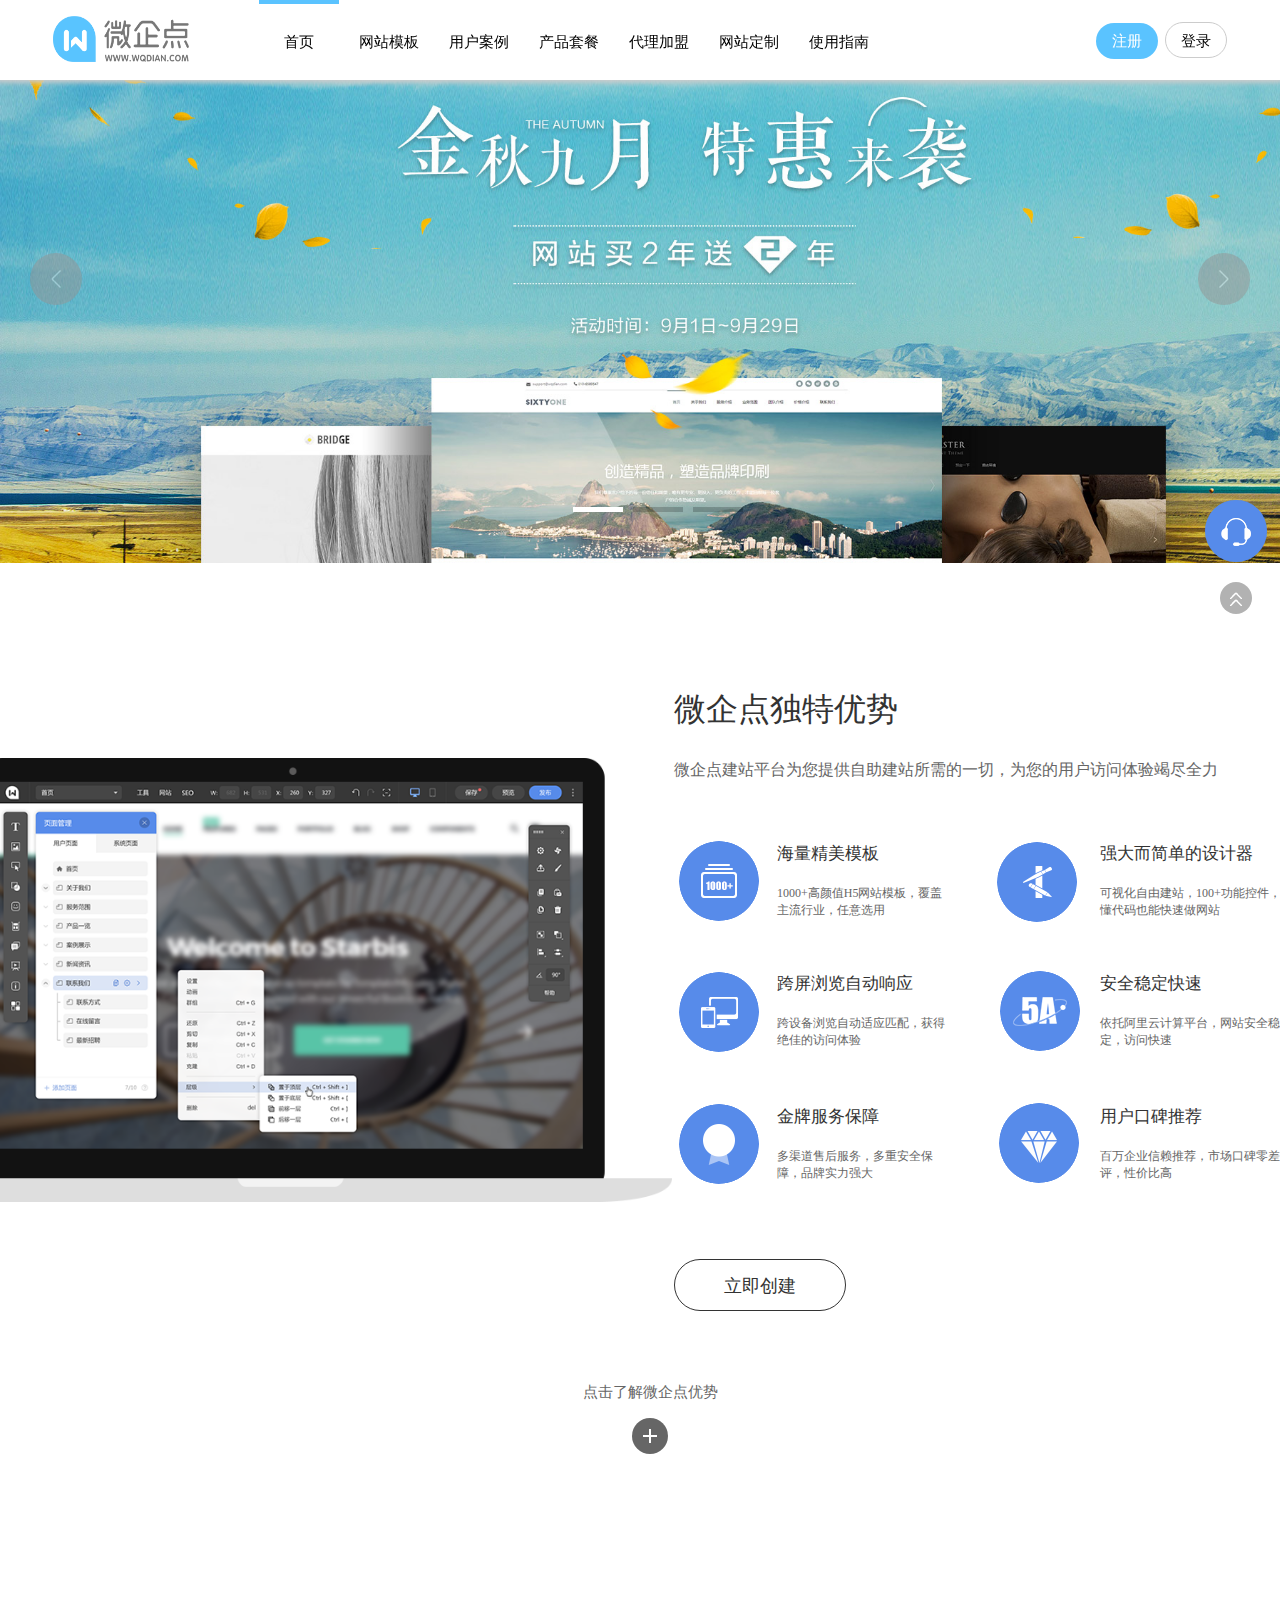
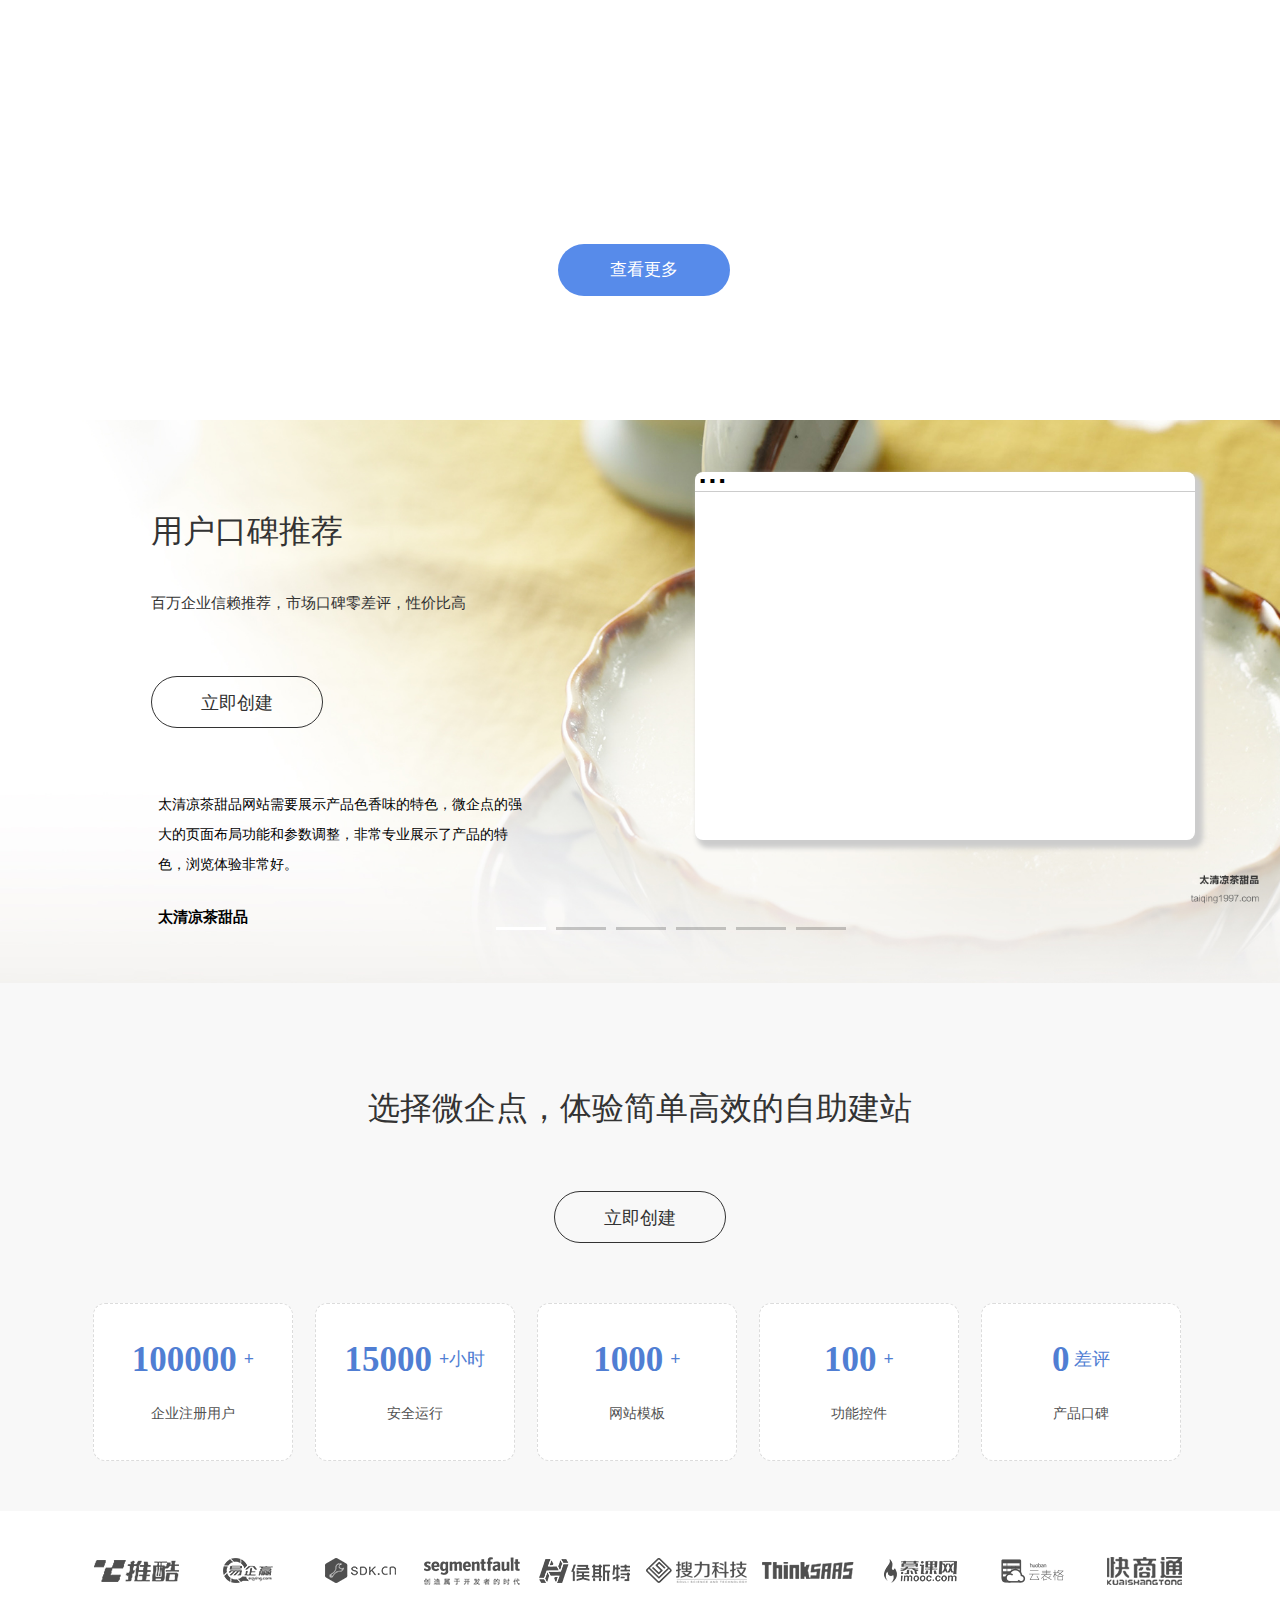
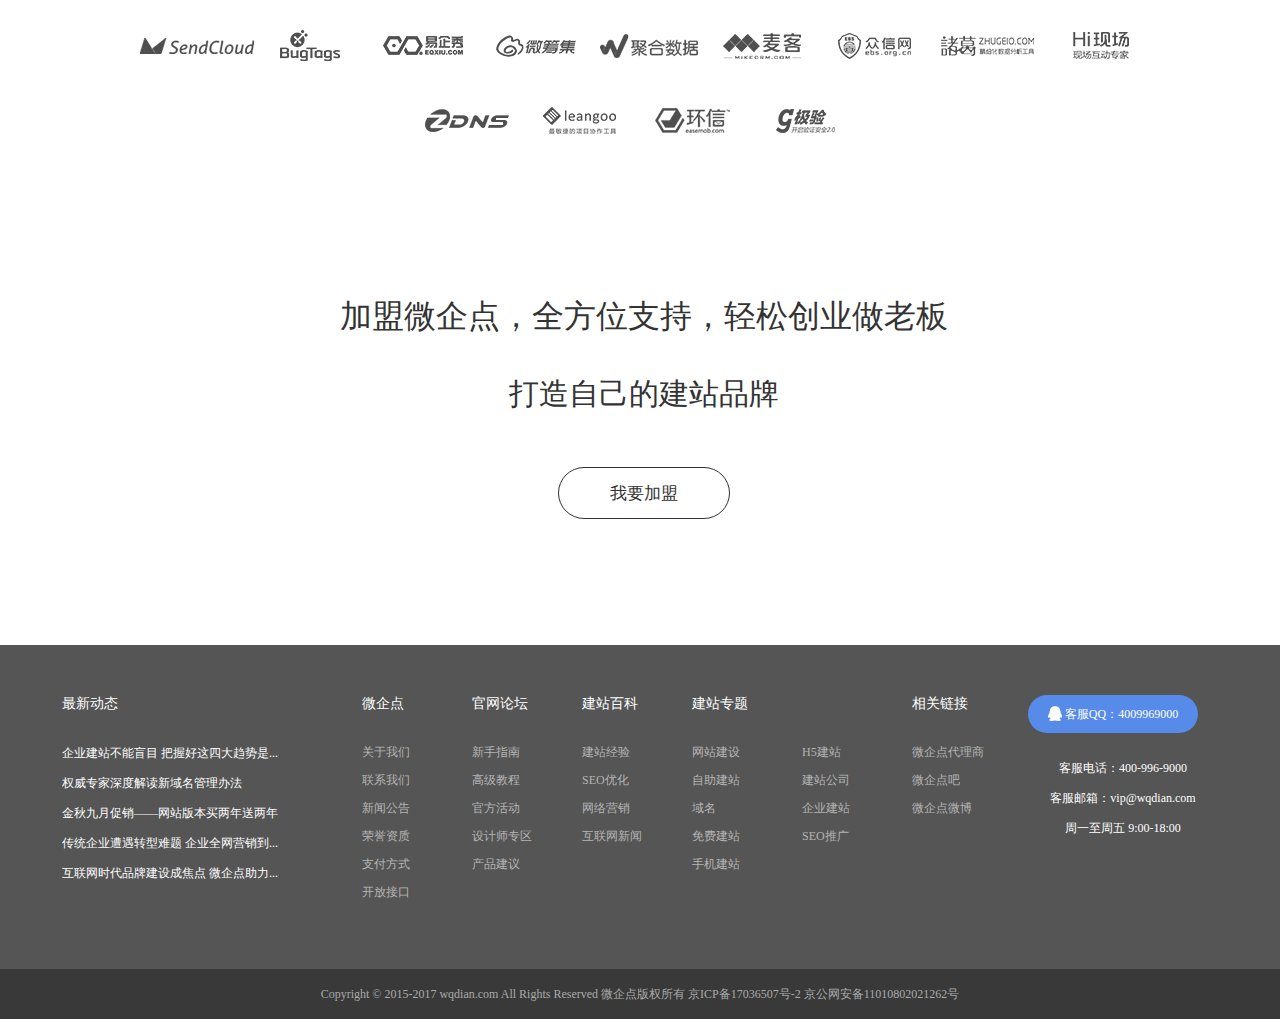
<file: 微企点项目/index.html>
<!DOCTYPE html>
<html lang="en">
<head>
	<meta charset="UTF-8">
	<title>项目</title>
	<link rel="stylesheet" href="css/index.css">
	<script src="js/jquery-1.9.0.min.js" ></script>
	<script src="js/jquery-3.2.1.min.js" ></script>
</head>
<body>
   <!-- top开始 -->
	<div class="top" id="top-1">
	  <div class="content">
	  	<img src="img/wqd-logo.png" alt="" id="img-1">
	  	<ul>
	  		<li class="li-1"><a href="index.html">首页</a></li>
	  		<li><a href="liebiao.html">网站模板</a></li>
	  		<li><a href="#">用户案例</a></li>
	  		<li><a href="taocan.html">产品套餐</a></li>
	  		<li><a href="#">代理加盟</a></li>
	  		<li><a href="#">网站定制</a></li>
	  		<li><a href="#">使用指南</a></li>
	  	</ul>
	  	<div class="denglu">
	  	<a href="zhuce.html" id="a1">注册</a>
	  	<a href="denglu.html" id="a2">登录</a>
	  	</div>
	  </div>
	</div>
	<!-- top结束 -->
	<!-- top1开始 -->
	<div class="top1" id="top-2">
	  <div class="content">
	  	<img src="img/wqd-logo-blue.png" alt="" >
	  	<ul>
	  		<li class="li-2"><a href="#">首页</a></li>
	  		<li><a href="#">网站模板</a></li>
	  		<li><a href="liebiao">用户案例</a></li>
	  		<li><a href="taocan">产品套餐</a></li>
	  		<li><a href="#">代理加盟</a></li>
	  		<li><a href="#">网站定制</a></li>
	  		<li><a href="#">使用指南</a></li>
	  	</ul>
	  	<div class="denglu-1">
	  	<a href="#" id="a3">注册</a>
	  	<a href="#" id="a4">登录</a>
	  	</div>
	  </div>
	</div>
	<!-- top1结束 -->
	<div class="banner1">
			<div class="wrap1">
				<div class="slider1 "><a href="#"><img src="img/banner1.jpg" alt=""  /></a></div>
				<div class="slider1"><a href="#"><img src="img/banner2.png" alt="" /></a></div>
				<div class="slider1"><a href="#"><img src="img/banner3.jpg" alt="" /></a></div>
			</div>	
			<div class="btnL"></div>
			<div class="btnR"></div>	
	</div>
	<div class="special">
		<div class="con">
			<img src="img/advantage1.png" alt="" class="img-1">
			<table border=0>
				<tr>
					<td colspan="4"><p class="h-1">微企点独特优势</p></td>
					
				</tr>
				<tr>
					<td colspan="4"><p class="h-2">微企点建站平台为您提供自助建站所需的一切，为您的用户访问体验竭尽全力</p></td>
					
				</tr>
				<tr>
					<td><img src="img/Xshot-0207-1.png" alt="" class="img-2"></td>
					<td width=169>
					<p class="p1">海量精美模板</p>
					<p class="p2">1000+高颜值H5网站模板，覆盖主流行业，任意选用</p>
					</td>
					<td><img src="img/Xshot-0208-1.png" alt="" class="img-2 img-3"></td>
					<td>
						<p class="p1">强大而简单的设计器</p>
					<p class="p2">可视化自由建站，100+功能控件，不懂代码也能快速做网站</p>
					</td>
				</tr>
				<tr>
					<td><img src="img/Xshot-0209-1.png" alt="" class="img-2"></td>
					<td>
						<p class="p1">跨屏浏览自动响应</p>

                         <p class="p2">跨设备浏览自动适应匹配，获得绝佳的访问体验</p>
					</td>
					<td><img src="img/Xshot-0210-1.png" alt="" class="img-2 img-3"></td>
					<td>
						<p class="p1">安全稳定快速</p>

						<p class="p2">依托阿里云计算平台，网站安全稳定，访问快速</p>
					</td>
				</tr>
				<tr>
					<td><img src="img/Xshot-0211-1.png" alt="" class="img-2"></td>
					<td>
						<p class="p1">金牌服务保障</p>

						<p class="p2">多渠道售后服务，多重安全保障，品牌实力强大</p>
					</td>
					<td><img src="img/Xshot-0215.png" alt="" class="img-2 img-3"></td>
					<td>
						<p class="p1">用户口碑推荐</p>

    					<p class="p2">百万企业信赖推荐，市场口碑零差评，性价比高</p>
					</td>
				</tr>
			</table>
			<div class="btn">立即创建</div>
			<div class="add1"><p>点击了解微企点优势</p><span><img src="img/close-icon.png" alt=""></span></div>
		</div>
	</div>
	<div class="hide">
		<div class="adv1">
		   <div class="con">
		    <div class="h-1">强大而简单设计器</div>
		    <p>零代码，可视化操作，所建即所得，直观的鼠标拖放模式和傻瓜化的图文编辑，操作简单。<br>
	        独创的网站组装模式，可自由添加单页和通栏，易用程度就像搭积木，维护省心省力。<br>
	         建站快，一键上线100+功能控件，强大功能，满足网站营销所需，网站建设如虎添翼。</p>
		    <div class="btn">立即创建</div>
		    <div class="img-1">
		    <img src="img/section-one.png" alt="">
		    </div>
		    </div>
		</div>	
		<div class="adv2">
			<div class="con">
				<p class="h-1">跨屏浏览自动响应</p>
				<p class="p-1">网页自动响应，跨屏适配电脑、平板、智能手机
				<br>跨屏设计带来超赞的浏览体验，捕捉全网流量商机<br>后台数据在跨屏页面共享使用，易于维护，节省开发成本<br>便于移动网络营销推广，网页可轻松分享至各大移动社交推广平台</p>
				<div class="btn">立即创建</div>
			</div>
		</div>
		<div class="adv3">
			<div class="con">
			 <div class="h-1">金牌设计服务</div>
		    <p class="p-1">多渠道终身售后服务，全天候技术安全运维；图文视频自助建站教程，<br>
	        速；定制服务不满意全额退款<br>
	         资深设计师一对一服务；建站定制服务全程监管，网站备案服务透明快</p>
		    <div class="btn">定制服务</div>
		    <img src="img/section-three.png" alt="" class="img-1">
		    <img src="img/section3.png" alt="" class="img-2">	
		   </div>
        </div>
        <div class="adv4">
     		<div class="left">
     			<div class="h-1">安全稳定快速</div>
     			<table  cellspacing="0">
     				<tr>
     					<td><b class="b-1"></b></td>
     					<td width=224><b class="b-2"></b></td>
     					<td  width=224><b class="b-3"></b></td>
     				</tr>
     				<tr>
     					<td><p>全面应用阿里云计算平台<br>
                         5A级高性能机房<br>
                        多重安全保障备份，网络数据万<br>无一失</p></td>
     					<td><p class="p-1">安全运行15000+ 小时<br>
                            7*24小时技术运维<br>
                             网站访问稳如泰山<br></p></td>
     					<td>
     						<p class="p-2">CDN加速<br>
                        网页打开速度快人一步</p><br>
     					</td>
     				</tr>
     			</table>
     		</div>
     		<div class="right">
     			<div class="h-1">大品牌 实力派</div>
     			<table  cellspacing="0" class="table-1">
     				<tr>
     					<td class="td-1"><b class="b1"></b><br>中国互联网协会<br>
                         副理事长单位</td>
     					<td class="td-1"><b class="b2"></b><br>
     					中小企业服务工作委员会<br>
                        推荐产品
     					</td>
     					<td class="td-1"><b class="b3"></b><br>百万企业信赖之选
     					</td>
     					<td class="td-1"><b class="b4"></b><br>
     					市场口碑零差评</td>
     				</tr>
     			</table >
     			<table  cellspacing="0" class="table-2">
     				<tr>
     					<td class="td-2"><b class="b5"></b><br>H5建站市场领导者</td>
     					<td class="td-2"><b class="b6"></b><br>
     					10+年企业建站服务经验</td>
     					<td class="td-2"><b class="b7"></b><br>
     					产品功能持续更新</td>
     				</tr>
     			</table>
             <div class="btn">了解微企点资质</div>
     		</div>
        </div>
    </div>
    <!-- hide结束 -->
	<div class="bg1">
		<div class="con">
			<p class="p-1">海量精美模板</p>
			<p class="p-2">1000+高颜值H5网站模板，覆盖主流行业，任意选用</p>
			<div class="btn"><a href="liebiao.html">查看更多</a></div>
		</div>
	</div>
	<div class="banner2-1">
			<div class="wrap2-1">
				<div class="slider2-1 " id="slider2_1"><div class="con"><p>太清凉茶甜品网站需要展示产品色香味的特色，微企点的强<br>大的页面布局功能和参数调整，非常专业展示了产品的特<br>色，浏览体验非常好。<br><span>太清凉茶甜品</span></p></div>
				</div>
				<div class="slider2-1" id="slider2_2"><div class="con"><p>
					非鱼是一个壁画墙绘网站，需要炫酷展示产品。微企点的动<br>态交互设计非常好用，就算你完全不懂代码，那种漂亮的边<br>栏弹出、鼠标停留展示多层内容等动画特效，也可以轻松实<br>现。<br><span>非鱼墙绘</span>
				</p></div>
				</div>
				<div class="slider2-1" id="slider2_3"><div class="con"><p>
				画家张路华的个人网站，直接采用微企点预设的元素组件、<br>通栏、单页、模板，自由搭配，灵活替换，大大提高了建站<br>效率，展示专业炫酷。<br><span>张路华官网</span>	
				</p></div>
				</div>
				<div class="slider2-1 " id="slider2_4"><div class="con"><p>
					比较了不少建站工具，发现微企点是建站平台中操作便捷，<br>设计风格也是时下时尚的，非常符合领思官网的定位和审<br>美。<br><span>领思云CEO 郭雨剑</span>  
				</p></div>
				</div>
				<div class="slider2-1" id="slider2_5"><div class="con"><p>
					山里鲜是一个电商网站，对于网站功能的要求高。微企点内<br>外兼修，除了能实现炫酷展示，还有强大的网站功能，满足<br>营销推广所需。<br><span>山里鲜</span></p>

				</p></div>
				</div>
				<div class="slider2-1" id="slider2_6"><div class="con"><p>用微企点做了一套内画鼻烟壶网站，这是一个对设计师友好<br>的建站工具，让不懂代码的人也能做网站。功能简洁易懂，<br>小白大牛都适合。<br><span>鼻烟壶</span></p></div>
				</div>
			</div>	
			<div class="con2">
			 <div class="left">
				<p class="p-1">用户口碑推荐</p>
				<p class="p-2">百万企业信赖推荐，市场口碑零差评，性价比高</p>
                <div class="btn">立即创建</div>
			 </div>
			 <div class="right">
				<p class="p-1">▪ ▪ ▪</p>
				<div class="ban" id="ban-1">
					<img src="img/sectoin-im3.jpg" alt="" class="img-1">
					<img src="img/section-bg3-61.jpg" alt="">
					<img src="img/section-bg3-21.jpg" alt="">
					<img src="img/section-bg3-31.jpg" alt="">
					<img src="img/section-bg3-71.jpg" alt="">
					<img src="img/section-bg3-51.jpg" alt="">
				</div>
			 </div>
			</div>	
	</div>
     <!-- 自主建站开始 -->
     <div class="build">
     	 <div class="con">
     	    <p>选择微企点，体验简单高效的自助建站</p>
     	    <div class="btn">立即创建</div>
     		<ul>
     			<li><span class="s-1">100000</span>&nbsp;&nbsp;<span  class="s-2">+</span><br><span class="s-4">企业注册用户</span></li>
     			<li><span  class="s-1">15000</span>&nbsp;&nbsp;<span class="s-2">+</span><span class="s-3">小时</span><br><span class="s-4">安全运行</span></li>
     			<li><span  class="s-1">1000</span>&nbsp;&nbsp;<span class="s-2">+</span><br><span class="s-4">网站模板</span></li>
     			<li><span  class="s-1">100</span>&nbsp;&nbsp;<span class="s-2">+</span><br><span class="s-4">功能控件</span></li>
     			<li><span class="s-1">0</span><span class="s-3">&nbsp;差评</span><br><span class="s-4">产品口碑</span></li>
     		</ul>
     	 </div>
     </div>
      <!-- 自主建站结束-->
     <!-- pic开始 -->
    <div class="pic">	
		<div class="con">
			<ul class="ul-1">
				<li><img src="img/p-1 (1).png" alt=""></li>
				<li><img src="img/p-1 (2).png" alt=""></li>
				<li><img src="img/p-1 (3).png" alt=""></li>
				<li><img src="img/p-1 (4).png" alt=""></li>
				<li><img src="img/p-1 (5).png" alt=""></li>
				<li><img src="img/p-1 (6).png" alt=""></li>
				<li><img src="img/p-1 (7).png" alt=""></li>
				<li><img src="img/p-1 (8).png" alt=""></li>
				<li><img src="img/p-1 (9).png" alt=""></li>
				<li><img src="img/p-1 (10).png" alt=""></li>
			</ul>
			<ul class="ul-2">
				<li><img src="img/p-1 (11).png" alt=""></li>
				<li><img src="img/p-1 (12).png" alt=""></li>
				<li><img src="img/p-1 (13).png" alt=""></li>
				<li><img src="img/p-1 (14).png" alt=""></li>
				<li><img src="img/p-1 (15).png" alt=""></li>
				<li><img src="img/p-1 (16).png" alt=""></li>
				<li><img src="img/p-1 (17).png" alt=""></li>
				<li><img src="img/p-1 (18).png" alt=""></li>
				<li><img src="img/p-1 (19).png" alt=""></li>
			</ul>
			<ul class="ul-3">
				<li><img src="img/p-1 (20).png" alt=""></li>
				<li><img src="img/p-1 (21).png" alt=""></li>
				<li><img src="img/p-1 (22).png" alt=""></li>
				<li><img src="img/p-1 (23).png" alt=""></li>
			</ul>
		</div>
    </div>
     <!-- pic结束-->
     <!-- bg2开始 -->
    <div class="bg2">
		<div class="con">
			<p class="p-1">加盟微企点，全方位支持，轻松创业做老板</p>
			<p class="p-2">打造自己的建站品牌</p>
			<div class="btn">我要加盟</div>
		</div>
	</div>
     <!-- bg2结束 -->
     <!-- footer开始 -->
     <div class="footer">
     	<div class="con">
     		<ul class="ul-1">
     			<li>最新动态
     			<ul class="u-1">
     				<li>企业建站不能盲目 把握好这四大趋势是...</li>
     				<li>权威专家深度解读新域名管理办法</li>
     				<li>金秋九月促销——网站版本买两年送两年</li>
     				<li>传统企业遭遇转型难题 企业全网营销到...</li>
     				<li>互联网时代品牌建设成焦点 微企点助力...</li>
     			</ul>
     			</li>
     			<li>微企点
				<ul class="u-2">
     				<li>关于我们</li>
     				<li>联系我们</li>
     				<li>新闻公告</li>
     				<li>荣誉资质</li>
     				<li>支付方式</li>
     				<li>开放接口</li>
     			</ul>
     			</li>
     			<li>官网论坛
				<ul class="u-3">
     				<li>新手指南</li>
     				<li>高级教程</li>
     				<li>官方活动</li>
     				<li>设计师专区</li>
     				<li>产品建议</li>
     			</ul>
     			</li>
     			<li>建站百科
				<ul class="u-4">
     				<li>建站经验</li>
     				<li>SEO优化</li>
     				<li>网络营销</li>
     				<li>互联网新闻</li>
     			</ul>
     			</li>
     			<li>建站专题
				<ul class="u-5">
     				<li>网站建设</li>
     				<li>自助建站</li>
     				<li>域名</li>
     				<li>免费建站</li>
     				<li>手机建站</li>
     			</ul>
     			</li>
     			<li><span class="s-1">建站专题</span>	
     			<ul class="u-6">
     				<li>H5建站</li>
     				<li>建站公司</li>
     				<li>企业建站</li>
     				<li>SEO推广</li>
     			</ul>
     			</li>
     			<li>相关链接
				<ul class="u-7">
     				<li>微企点代理商</li>
     				<li>微企点吧</li>
     				<li>微企点微博</li>
     			</ul>
     			</li>
     		</ul>
     		<ul class="ul-2">
     			<li><div class="btn"><img src="img/wqd-qq.png" alt=""> 客服QQ：4009969000</div></li>
     			<li class="li-1">客服电话：400-996-9000</li>
     			<li class="li-1">客服邮箱：vip@wqdian.com</li>
     			<li class="li-1">周一至周五 9:00-18:00</li>
     		</ul>
     	</div>
     </div>
     <!-- footer结束 -->
      <!-- footer1开始 -->
        <div class="footer1">
        	<div class="con"><p>
        		Copyright © 2015-2017 wqdian.com All Rights Reserved 微企点版权所有 京ICP备17036507号-2 京公网安备11010802021262号 
        	</p>
        	</div>
        </div>
       <!-- footer1结束 -->
       <!-- 客服开始 -->
        <div class="help">
          <div class="d">
        <div class="info">
       <div><img src="img/wqd-information.jpg" alt=""></div>
       <div class="btn"><img src="img/wqd-qq.png" alt=""> 客服QQ：4009969000</div>
       <p class="p-1"><img src="img/wqd-phone.png" alt="">
       客服电话 : 400-996-9000</p>
       <div class="d-4"><img src="img/wqd-url.png" alt=""><br>扫描关注微信公众号</div>
       <p class="p-2">周一至周五 9:00<span>~</span>18:00</p>
       <p class="p-3">非工作时间<span>、</span>请您QQ留言<span>、</span>我们会及时回复</p>
          </div>
        
        <div class="d-1" id="dd1"></div>
        
         <div class="d-2" id="dd2"></div>
        
         <div class="d-3" id="dd2"></div>  
         <div class="img">
           <img src="img/wqd-help (1).png" alt="">
        </div> 
          </div>
          <div class="t" id="tt">
   <img src="img/wqd-goTop.png" alt="">
     <div class="t-1">
         <span class="s-1">返回顶部</span><span class="s-2"></span>
     </div>
  </div>
        </div> 
 <!-- 客服结束 -->
 <script>
 </script>
</body>
<script>
</script>
<script src="js/top.js"></script>
<script src="js/banner1.js"></script>
<script src="js/banner2.js"></script>
<script src="js/hide.js" charset="UTF-8"></script>
<script src="js/scroll.js"></script>
<script src="js/info.js"></script>


</html>
</file>
<file: 微企点项目/css/index.css>
*{
		padding: 0;
		margin: 0;
		box-sizing:border-box;
		font-family: 微软雅黑;
	}
	a{
		text-decoration: none;
	}
	/*头部开始*/
	.top1{
		display: none;
		/*margin-top: 100px;*/
	}
	.top,.top1{
		width: 100%;
		height: 80px;
		background-color:rgba(0,0,0,0.2);
		position: fixed;
		top: 0;
		left: 0;
		z-index: 999;
	}
	.top:hover,.top1{
		background-color:#fff;
		transition: all 0.5s ease;
		box-shadow:  0px 0px 5px 3px #ccc; 
	}

   .top .content,.top1 .content{
   	width: 1174px;
   	height: 100%;
   	margin:0 auto;
   	/*background-color: red;*/
   }
   ul{
   	/*float: left;*/
   	 list-style: none;
   }
   .top .content img,.top1 .content img{
   	width: 136px;
   	height: 46px;
   	margin-top: 16px;
   	float: left;
   }
    .top .content ul,.top1 .content ul{
    	float: left;
    	margin-left: 60px;
    }
    .top .content ul li,.top1 .content ul li{
    	float: left;
    	width: 80px;
    	height: 80px;
    	text-align: center;
    	line-height: 75px;
    	margin-left: 10px;
    	border-top:4px solid rgba(255,255,255,0); 
    }
    .top .content ul .li-1{
    	border-top:4px solid #FFF; 
    }
    .top:hover .content ul .li-1,.top1 .content ul .li-2{
    	border-top:4px solid #5AC3FF;
    }
    .top .content ul li:hover,.top1 .content ul li:hover{
    border-top:4px solid #5AC3FF; 
    }
    .top .content a{
    	color: #fff;
    	font-size:15px;

    }
    .top:hover .content a,.top1 .content a{
    	color: #000;

    }
    .top .content .denglu a,.top1 .content .denglu-1 a{
    	
    	display: inline-block;
    	width: 62px;
    	height: 36px;
    	text-align: center;
    	line-height: 36px;
    	border-radius: 18px;
    	font-size: 15px;

    }
    .top .content .denglu,.top1 .content .denglu-1 {
    	margin-top: 22px;
    	float: right;
    }
    .top .content .denglu #a1,.top1 .content .denglu-1 #a3{
    	color: #666666;
    	background-color: #fff;

    }
    .top:hover .content .denglu #a1:hover,.top1 .content .denglu-1 #a3:hover{
    	background-color: rgb(103,152,237);
    }
    .top:hover .content .denglu #a1,.top1 .content .denglu-1 #a3{
        color:#fff;
    	background-color: #5AC3FF ;
    }
     .top .content .denglu #a2,.top1 .content .denglu-1 #a4{
    	color: #fff;
    	border: 1px solid #fff;
    	margin-left: 3px;
    	position:relative;
    	/*top: 1px;*/
    }
    .top:hover .content .denglu #a2:hover,.top1 .content .denglu-1 #a4:hover{
    	color:#5AC3FF;
    	border: 1px solid #5AC3FF;
    }
     .top:hover .content .denglu #a2,.top1 .content .denglu-1 #a4{
        color:#000;
    	border: 1px solid #ccc;
    }
	/*头部结束*/
    /*banner开始*/
    .banner1{
	width:100%;
	height: 563px;
	min-width: 1000px;
    overflow: hidden;
	position: absolute;
	margin-top: -563px;
}
    .banner1 .wrap1{
	width: 1369px;
	height: 563px;
     }
     .banner1 .btnL{
				transform:rotate(-180deg);
				background:url('../img/banner-arow.png') no-repeat center center;
				width: 52px;
				height: 52px;
				border-radius: 26px;
				background-color: #959595;
				opacity: 0.5;
				position: absolute;
				top: 45%;
				left: 30px;
				z-index: 130;
			}
			.banner1 .btnL:hover{
			opacity: 1;
			}
			.banner1 .btnR:hover{
           opacity: 1;
			}
			.banner1 .btnR{
				width: 52px;
				height: 52px;
				border-radius: 26px;
				position: absolute;
				top: 45%;
				right: 30px;
				background:url('../img/banner-arow.png') no-repeat center center;
				background-color: #959595;
				 opacity: 0.5;
				 z-index: 130;
			}

	.banner1 .slider1{
		width: 1369px;
		height: 563px;
		float:left;
	}
	.banner1 .slider1 img{
		width: 1369px;
		height: 563px;
	}
	.pagers{
		position:absolute;
		left: 44%;
		top: 90%;
		z-index: 12;
		}
	.pager{
		display: inline-block;
		width: 50px;
		height: 5px;
		float: left;
		margin-left: 10px;
		background-color: rgba(0,0,0,.2);
		cursor: pointer;
		}
	.active{
		background-color: rgba(255,255,255,1);
		}
	.ani{transition:left 0.6s ease;}
    /*banner结束*/
    /*special开始*/
		.special{
			width: 100%;
			height: 957px;
			margin-top: 563px;
			/*background-color: red;*/
		}
		.special .con{
			padding-top: 5px;
			width: 1300px;
			height: 910px;
			margin:0 auto;
			/*background-color: red;*/
		}
		.special .con .img-1{
			width: 672px;
			height: 444px;
			float: left;
			margin-top: 190px;
		}
		.special .con .img-2{
			margin-bottom: 15px;
			margin-right: 10px;
			margin-top: 20px;
			/*margin-left: -10px;*/
		}
		.special .con .img-3{
			margin-left: 45px;
		}
		.special .con .h-1{
			font-size: 32px;
			color: #333333;
			margin-bottom: 26px;
		}
		.special .con .h-2{
			font-size: 16px;
			color: #666666;
			margin-bottom: 34px;
		}
		.special .con .p1{
            font-size: 17px;
			color: #333333;
			margin-bottom: 20px;
		}
		.special .con .p2{
            font-size: 12px;
			color: #666666;
		}
		.special .con table{
			margin-top: 118px;
			margin-left: -10px;
		}
		/*btn相同样式*/
		.special .con .btn,.hide .adv1 .btn{
			clear:both;
			width: 172px;
			height: 52px;
			color: #333333;
			border: 1px solid #333333;
			border-radius: 26px;
			line-height: 52px;
			text-align: center;
			font-size: 18px;
			margin-left:674px;
			margin-top:48px;
			margin-bottom: 72px; 
			transition: all 0.5s ease;
		}
		.special .con .btn:hover,.hide .adv1 .btn:hover{
			background-color: #333333;
			color: #fff;
		}
		.hide .adv1 .btn{
			margin:0 auto;
			margin-top: 45px;
		}
		/*btn相同样式*/
        .special .con .add1{
        	position: relative;
        	text-align: center;
        	color: #666666;
        	font-size: 15px;
        	width: 300px;
        	margin-left: 500px;
        }
        .special .con .add1 p{
        	height: 25px;
        }
        .special .con .add1 span{
        display: block;
		transform:rotate(0deg);
		margin:0 auto;
		background-color: #666666;
		width: 36px;
		height: 36px;
		position:relative;
		text-align: center;
        margin-top: 10px;
		border-radius:18px; 
        }
        .special .con .add1 img{
        position: absolute;
		top:0;
		left: 0;
		right: 0;
		bottom: 0;
		margin:auto;
         }

     /*special结束*/
     /*hide开始*/
		.hide{
			width: 100%;
			height:3080px;
			display: none;
		}
		/*.hide .adv1 开始*/
		.hide .adv1{
			width: 100%;
			height: 798px;
			background-image: url("../img/advantage1.jpg");
			background-position: center;
			background-repeat: no-repeat;
			background-size: cover;
			overflow: hidden;

		}
		.hide .adv1 .h-1{
			margin-top: 120px;
			font-size: 32px;
			text-align: center;
			color:#333333;
			margin-bottom: 20px;

		}
		.hide .adv1 p{
			font-size:16px; 
			text-align:center;
			color: #333333;
			line-height: 35px;
		} 
		.hide .adv1 .img-1{
			text-align: center;
		}

		.hide .adv1 img{
			height: 576px;
			/*width: 1228px;*/
		}
		.hide .adv1 .con{
			width: 1288px;
			margin:0 auto;
		}
        /*.hide .adv1 结束*/
        /*.hide .adv2 开始*/
         .hide .adv2{
			width: 100%;
			height: 760px;
			background-color: blue;
			background-image: url("../img/advantage2.jpg");
			background-position: center;
			background-repeat: no-repeat;
			background-size: cover;
			overflow: hidden;

		}	
		.hide .adv2 .con,.hide .adv3 .con{
			width: 1200px;
			margin:0 auto;
			height: 400px;
			/*background-color: red;*/
			margin-top:149px;

		}
		.hide .adv2 .con .h-1,.hide .adv3 .con .h-1{
			font-size: 32px;
			color:#333333;
			margin-bottom: 20px;
		}
		.hide .adv2 .con .p-1,.hide .adv3 .con .p-1{
	        font-size:16px; 
			color: #333333;
			line-height: 33px;
		}
	   .hide .adv2 .con .btn,.hide .adv3 .con .btn{
			width: 172px;
			height: 52px;
			color: #333333;
			border: 1px solid #333333;
			border-radius: 26px;
			line-height: 52px;
			text-align: center;
			font-size: 18px;
			margin-top:48px;
			margin-bottom: 72px; 
			transition: all 0.5s ease;
		}
		.hide .adv2 .con .btn:hover,.hide .adv3 .con .btn:hover{
			background-color: #333333;
			color: #fff;
		}
        /*.hide .adv2 结束*/
        /*.hide .adv3 开始*/
         .hide .adv3 {
         	width: 100%;
         	height: 758px;
         	position: relative;
         	background-color:#FFF3DC;
         	overflow: hidden;
         }
          .hide .adv3 .con{
          	position: relative;
          }
          .hide .adv3 .con .img-1{
          	width:460px;
          	height: 368px;
          	top: 66px;
          	left: 390px;
          	position: absolute;

          }
          .hide .adv3 .con .img-2{
          	width:640px;
          	height: 1014px;
          	position:absolute;
          	top: -317px;
          	right: -203px; 

          }
        /*.hide .adv3 结束*/
        /*.hide .adv4开始*/
         .hide .adv4{
          	width: 100%;
          	height: 764px;
          	background-color: red;
          	overflow: hidden;
          }
          .hide .adv4 .left{
          	width: 50%;
          	height: 764px;
          	float: left;
          	background-color: #fff;
          	background-image: url(../img/section4left.jpg);
          	background-repeat: no-repeat;
          	background-size: contain;
          	background-position:0 250px;
          }
          .hide .adv4 .left .h-1{
          	font-size: 32px;
          	text-align: center;
          	color:#333;
          	margin-top: 100px;
          	margin-bottom: 86px;
          }
           .hide .adv4 .left table{
           	text-align: center;
           	margin:0 auto;
           }

          .hide .adv4 .left b{
          	display: inline-block;
          	width: 122px;
          	height: 122px;
          

          }
          .hide .adv4 .left p{
          	
          	font-size: 14px;
          	color: #333333;
          	line-height: 26px;
          		margin-top:34px;
          }
          .hide .adv4 .left .p-1{
          	position: relative;
          	top:-15px;
          }
          .hide .adv4 .left .p-2{
          	position: relative;
          	top:-18px;
          }
          .hide .adv4 .left .b-1{
          	background-image: url(../img/section4.jpg);
          	background-position:0  0px;
          	background-repeat: no-repeat;
          }
          .hide .adv4 .left .b-2{
          	background-image: url(../img/section4.jpg);
          	background-position:0 -118px;
          	background-repeat: no-repeat;
          }
          .hide .adv4 .left .b-3{
          	background-image: url(../img/section4.jpg);
          	background-position:0 -234px;
          	background-repeat: no-repeat;
          }
           .hide .adv4 .right{
          	width: 50%;
          	height: 764px;
          	float: left;
          	background-color: #578BEA;
          }
          .hide .adv4 .right table{
          	margin:0 auto;
          	text-align: center;
          	color: #F2F6FD;
          	font-size: 14px;
          	margin-bottom: 24px;
          }
          .hide .adv4 .right .td-1{
          	width: 156px;


          }
          .hide .adv4 .right .td-2{
          	width: 166px;
          }
          .hide .adv4 .right .h-1{
          	font-size: 32px;
          	color: #fff;
          	text-align: center;
          	margin-top: 100px;
          	margin-bottom: 66px;

          }
          .hide .adv4 .right b{
          	display: inline-block;
          	width:90px; 
          	height:90px;
          	margin-bottom: 8px;
          	background-repeat:no-repeat;
          	background-image: url(../img/section4right.png)
          }
           .hide .adv4 .right .b1,.hide .adv4 .right .b2{
          	margin-top:20px;
          }
          /*雪碧图位置*/
          .hide .adv4 .right .b1{
          	background-position:0 0; 
          }
           .hide .adv4 .right .b2{
          	background-position:0 -90px; 
          }
           .hide .adv4 .right .b3{
          	background-position:0 -180px; 
          }
           .hide .adv4 .right .b4{
          	background-position:0 -270px; 
          }
           .hide .adv4 .right .b5{
          	background-position:0 -360px; 
          }
           .hide .adv4 .right .b6{
          	background-position:0 -450px; 
          }
           .hide .adv4 .right .b7{
          	background-position:0 -540px; 
          }
         .hide .adv4 .right .table-2{
         	margin-bottom: 104px;
         }
         .hide .adv4 .right .btn{
			width: 172px;
			height: 52px;
			color: #F1F5FD;
			border: 1px solid #F1F5FD;
			border-radius: 26px;
			line-height: 52px;
			text-align: center;
			font-size: 17px;
			/*margin-top:104px;*/
			/*margin-bottom: 72px; */
			transition: all 0.5s ease;
			background-color: #578BEA;
			margin:0 auto;
		}
		.hide .adv4 .right .btn:hover{
			background-color: #FFF;
			color: #333333;
		}
     /*hide结束*/
     /*.bg1开始*/
     	.bg1{
     		width:100%;
     		height:500px;
     		background-repeat: no-repeat;
     		background-attachment: fixed;
     		background-image: url(../img/bg1.jpg);
     		 background-size:cover;
             background-position: 0 80px; 
             /*background-color: yellow;*/

     	}
     	.bg1 .con{
     		width: 1288px;
     		height: 100%;
     		margin:0 auto;
     		/*background-color: red;*/
     		overflow: hidden;
     	}
     	.bg1 .con .p-1{
     		color: #fff;
     		font-size: 32px;
			text-align: center;
			margin-top:170px;
			margin-bottom: 35px;
     	}
     	.bg1 .con .p-2{
     		margin-bottom: 52px;
     		color: #fff;
     		font-size: 17px;
			text-align: center;
     	}
     	 .bg1 .con .btn{
			width: 172px;
			height: 52px;
			color: #F1F5FD;
			/*border: 1px solid #F1F5FD;*/
			border-radius: 26px;
			line-height: 52px;
			text-align: center;
			font-size: 17px;
			/*margin-top:104px;*/
			/*margin-bottom: 72px; */
			transition: all 0.5s ease;
			background-color: #578BEA;
			margin:0 auto;
		}
		.bg1 .con .btn a{
			width: 172px;
			height: 52px;
			display: inline-block;
			color:#fff; 
		}
		.bg1 .con .btn a:hover{
			color: #333333;
		}
		.bg1 .con .btn:hover{
			background-color: #FFF;
			color: #333333;
			cursor: pointer;
		}
      /*.bg1结束*/
      /*.banner2开始*/
     /* .banner2{
      	width: 100%;
      	height: 562px;
      	background-color: green;
      }*/
      .banner2-1{
	width:100%;
	height: 563px;
	min-width: 1000px;
    overflow: hidden;
	position: relative;
	/*margin-top: -563px;*/
}

   /* .banner2-1 .wrap2-1{
	width: 1369px;
	height: 563px;
     }*/

	.banner2-1 .slider2-1{
		width: 1369px;
		height: 563px;
		float:left;
	}
	#slider2_1{
		background-image: url(../img/section-bg3.jpg);
		background-repeat: no-repeat;
		background-position: center;
		background-size: cover;
	}
	#slider2_2{
		background-image: url(../img/section-bg3-1.jpg);
		background-repeat: no-repeat;
		background-position: center;
		background-size: cover;
	}
	#slider2_3{
		background-image: url(../img/section-bg3-2.jpg);
		background-repeat: no-repeat;
		background-position: center;
		background-size: cover;
	}
	#slider2_4{
		background-image: url(../img/section-bg3-3.jpg);
		background-repeat: no-repeat;
		background-position: center;
		background-size: cover;
	}
	#slider2_5{
		background-image: url(../img/section-bg3-6.jpg);
		background-repeat: no-repeat;
		background-position: center;
		background-size: cover;
	}
	#slider2_6{
		background-image: url(../img/section-bg3-5.jpg);
		background-repeat: no-repeat;
		background-position: center;
		background-size: cover;
	}
	/*.banner2-1 .slider2-1 img{
		width: 1369px;
		height: 563px;
	}*/
	.pagers2-1{
		position:absolute;
		left: 38%;
		top: 90%;
		z-index: 12;
		}
	.pager2-1{
		display: inline-block;
		width: 50px;
		height: 3px;
		float: left;
		margin-left: 10px;
		background-color: rgba(0,0,0,.2);
		cursor: pointer;
		}
	.active2-1{
		background-color: rgba(255,255,255,1);
		}
	.ani2-1{transition:left 0.6s ease;}
    .slider2-1 .con{
    	width: 1054px;
    	height: 100%;
    	margin:0 auto;
    	/*background-color: red;*/
    	position: relative;

    }
    .slider2-1 .con p{
    	position: absolute;
    	font-size: 14px;
    	color: #000000;
    	left: 0;
    	bottom: 50px;
    	line-height: 30px;

    }
    .slider2-1 .con p span{
    	display: inline-block;
    	font-weight: bold;
    	margin-top:22px; 
    	font-size: 15px;
    }
    .banner2-1 .con2{
    	width: 1054px;
    	height: 60%;
    	position:absolute;
    	top: 0;
    	left:11%;
    	/*z-index: 666; */
    }
    .banner2-1 .con2 .left{
		width: 400px;
		height: 400px;
		float: left;
		padding-left: 10px;
		/*background-color: red;*/
		overflow: hidden;

    }
    .banner2-1 .con2 .left .p-1{
    	font-size: 32px;
    	color: #333333;
    	margin-top: 90px;
    	margin-bottom: 40px;
    }
     .banner2-1 .con2 .left .p-2{
    	font-size: 15px;
    	color: #333333;
    }
    .banner2-1 .con2 .left .btn{
			clear:both;
			width: 172px;
			height: 52px;
			color: #333333;
			border: 1px solid #333333;
			border-radius: 26px;
			line-height: 52px;
			text-align: center;
			font-size: 18px;
			margin-top:63px;
			transition: all 0.5s ease;
		}
		.banner2-1 .con2 .left .btn:hover{
			background-color: #333333;
			color: #fff;
		}
    .banner2-1 .con2 .right{
    	width: 500px;
    	height: 368px;
    	float: right;
    	background-color: #fff;
    	margin-top: 52px;
    	box-shadow: 5px 5px 5px 3px #ccc;
    	border-radius:8px; 
    }
    .banner2-1 .con2 .right .p-1 {
    	height: 20px;
    	padding-left: 5px;   	
    	border-bottom: 1px solid #ccc;


    }
    .banner2-1 .con2 .right .ban{
    	margin:11px;
    	/*background-color: red;*/
    	width: 480px;
    	height: 328px;
    	position: relative;
    }
     .banner2-1 .con2 .right .ban img{
     	position: absolute;
     	top: 0;
     	left: 0;
     	width: 100%;
     	height: 100%;
     	transition: all 0.5s ease;
     	opacity: 0;
     }
     #ban-1 .img-1{

     	opacity: 1;
     }
      /*.banner2结束*/
      /*.build开始*/
      .build{
      	width: 100%;
      	height: 528px;
      	background-color: #F8F8F8;
      }
      .build .con{
      	width: 1200px;
      	/*background-color: yellow;*/
      	margin:0 auto;
      	overflow: hidden;
      	position: relative;
      }
      .build .con p{
      	font-size: 32px;
      	color: #333333;
      	margin-top:104px;
      	text-align: center;

      }
      .build .con .btn{
			clear:both;
			width: 172px;
			height: 52px;
			color: #333333;
			border: 1px solid #333333;
			border-radius: 26px;
			line-height: 52px;
			text-align: center;
			font-size: 18px;
			transition: all 0.5s ease;
			margin:0 auto;
			margin-top:60px;
			margin-bottom:60px;
		}
		.build .con .btn:hover{
			background-color: #333333;
			color: #fff;
		}
		.build .con ul{
			width: 1200px;
			height: 200px;
			margin:0 auto;
			/*position: abso/lute;*/
			/*left: 10px;*/
			margin-left: 53px;
		}
		.build .con ul li{
			width: 200px;
			height: 158px;
			margin-right: 22px;
			float: left;
			border-radius: 12px;
			border: 1px dashed #DCDCDC;
			color:#515151; 
			font-size:14px;
			text-align: center;
			padding-top: 36px;
			background-color: #fff;

		}
		.build .con .s-1{
			font-size:35px;
			font-weight: bold; 
			color:#507ED3;
		}
		.build .con .s-2{
			font-size:18px; 
			color:#507ED3;
			font-weight: bold; 
			position: relative;
			top:-6px;
		}
		.build .con .s-3{
			font-size:18px;
			color:#507ED3;
			position: relative;
			top:-6px;
		}
		.build .con .s-4{
			display: inline-block;
			margin-top:25px;
		}
		.build .con li:hover{
			border: 1px solid #CCC;
			box-shadow: 3px 3px 3px  #CCC;
		}
		.build .con li:hover{
			transform:scale(1.1);
		}
		.build .con li:hover .s-1,.build .con li:hover .s-2,.build .con li:hover .s-3,.build .con li:hover .s-4{
			display: inline-block;
			transform:scale(1.2);
		}
		
      /*.build结束*/
      /*.pic开始*/
      .pic{
      	width: 100%;
      	height: 264px;
      	background-color: #fff;
      }
      .pic .con{
      	width: 1120px;
      	margin:0 auto;
      	height: 100%;
/*      	background-color: red;*/
      	overflow: hidden;
      }
      .pic .con ul{
      	list-style: none;
      	margin:0 auto;
      	display: block;
      	

      }
      .pic .con ul li:hover{
      	background-color: #ccc;
      	/*opacity: 0.6;*/
      	/*transform:scale(1.3);*/
      	border-radius:8px;
      	overflow: hidden; 
      }
      .pic .con .ul-1 li{
      	width: 112px;
      	text-align: center;
      	float: left;
      	 /*background-color: orange;*/
      }
      .pic .con .ul-2 li{
      	width: 113px;
      	text-align: center;
      	float: left;
      	 /*background-color: blue;*/
      }
      .pic .con .ul-1{
      	clear: both;
      margin-top: 40px;

      }
      .pic .con .ul-3 li{
      	width: 113px;
      	float: left;
      	text-align: center;
      	 /*background-color: green;*/
      }
       .pic .con .ul-3{
		clear: both;
		margin-top:190px;
		margin-left: 330px;
       }
        .pic .con .ul-2{
        	clear: both;
        	margin-top: 115px;
        	margin-bottom:60px;
        	margin-left: 60px;
        }

      /*.pic结束*/
      /*.bg2开始*/
      .bg2{
     		width:100%;
     		height:470px;
     		background-repeat: no-repeat;
     		background-attachment: fixed;
     		background-image: url(../img/section-bg6.jpg);
     		 background-size:cover;
             background-position: 0 0px; 
             /*background-color: yellow;*/

     	}
      .bg2 .con{
     		width: 1288px;
     		height: 100%;
     		margin:0 auto;
     		/*background-color: red;*/
     		overflow: hidden;
     	}
     	.bg2 .con .p-1{
     		color: #333333;
     		font-size: 32px;
			text-align: center;
			margin-top:120px;
			margin-bottom: 35px;
     	}
     	.bg2 .con .p-2{
     		margin-bottom: 52px;
     		color: #333333;
     		font-size: 30px;
			text-align: center;
     	}
     	 .bg2 .con .btn{
			width: 172px;
			height: 52px;
			color: #333333;
			border: 1px solid #333333;
			border-radius: 26px;
			line-height: 52px;
			text-align: center;
			font-size: 17px;
			transition: all 0.5s ease;
			margin:0 auto;
		}
		.bg2 .con .btn:hover{
			background-color:#333333;
			color:#FFF;
			cursor: pointer;
		}
      /*.bg2结束*/
      /*.footer开始*/
      .footer{
      	width: 100%;
      	height: 324px;
      	background-color: #555555;
      }
      .footer .con{
      	width: 1156px;
      	height: 100%;
      	margin:0 auto;
      	padding-top: 50px;
      	/*background-color: red;*/
      }
      ul{
      	list-style:none;
      }
      .footer .con .ul-1>li{
      	float: left;
      	font-size: 14px;
      	color: #FFFFFF;
      }
      .footer .con .u-1 li{
      	/*background-color: yellow;*/
      	width: 300px;
      	font-size: 12px;
      	line-height: 30px;
      	overflow: hidden;
      	white-space: nowrap;
      	text-overflow:ellipsis;

      }
      .footer .con .ul-1 .s-1{
      	visibility: hidden;
      }
      .footer .con .u-1,.footer .con .u-3,.footer .con .u-4,.footer .con .u-5,.footer .con .u-6,.footer .con .u-7,.footer .con .u-2{
      	margin-top: 25px;
      }
       .footer .con .u-2 li,.footer .con .u-3 li,.footer .con .u-4 li,.footer .con .u-5 li,.footer .con .u-6 li,.footer .con .u-7 li{
       	width: 110px;
       	font-size: 12px;
      	line-height: 28px;
      	color: #B4B4B4;

       }
        .footer .con .u-2 li:hover,.footer .con .u-3 li:hover,.footer .con .u-4 li:hover,.footer .con .u-5 li:hover,.footer .con .u-6 li:hover,.footer .con .u-7 li:hover{
        	color: #fff;
        	cursor: pointer;
        }
      /*.footer结束*/
      .footer .con .ul-2 {
      	display: inline-block;
      	float: right;
      }
      .footer .con .ul-2 .btn{
      	clear: both;
      	width:170px;
      	height: 38px;
      	background-color:#578BEA; 
      	border-radius:19px;
      	line-height: 38px;
      	text-align: center; 
      	color: #fff;
      	margin-bottom: 20px;
      }
      .footer .con .ul-2 .btn:hover{
      	opacity: 0.9;
      }
      .footer .con .ul-2 .btn img{
			position: relative;
			top:3px;
      }
      .footer .con .ul-2 li{
      	/*background-color: blue;*/
      	font-size: 12px;
      	color: #fff;
      }
      .footer .con .ul-2 .li-1{
		width: 190px;
      	text-align: center;
      	line-height: 30px;
      }
	.footer1{
		width: 100%;
		height: 50px;
		background-color: #393939;
	}
	.footer1 p{
		width: 1200px;
		margin:0 auto;
		height: 50px;
		line-height: 50px;
		color: #AAAAAA;
		font-size: 12px;
		text-align: center;
	}
	/*客服开始*/
.info{
        width: 290px;
        height: 506px;
        background-color: #fff;
        overflow: hidden;
        box-shadow: 3px 3px 5px #ccc;
        border-radius: 6px;
        position: fixed;
        top: 85px;
        right: 84px;
        display: none;
        z-index: 999;

    }
   .info .btn{
        clear: both;
        width:210px;
        height: 40px;
        background-color:#578BEA; 
        border-radius:20px;
        line-height: 40px;
        text-align: center; 
        color: #fff; 
        margin:20px auto;
        font-family: 微软雅黑;
        font-size: 15px;
      }
       .info .btn img{
        position: relative;
        top:1px;
       }
      .info .btn:hover{
        opacity: 0.7;
      }
      .info .p-1{
        text-align: center;
        font-size:15px; 
        color:#575757;
        height: 46px;
        line-height: 46px;
        border-top:1px solid #F0F0F0; 
        border-bottom:1px solid #F0F0F0;
      }
      .info .p-1 img{
        position: relative;
        top:1px; 
      }
      .info .d-4{
        font-size:13px;
        color:#9E9E9E;
        text-align:center;
      }
      .info .d-4 img{
        margin-top:15px;
        margin-bottom: 18px;
      }
      .info .p-2,.info .p-3{
        font-size: 13px;
        color:#666;
        text-align: center;
      }
      .info .p-2{
        margin-top:32px;
         margin-bottom:12px;
      }
      .info .p-2 span{
       position: relative;
       top:5px; 
      }
      .help{
        width: 62px;
        height: 114px;
        /*background-color: red;*/
        margin-left: 100px;
        position: fixed;
        right: 13px;
        top: 500px;
        }
        .help .d {
        width: 62px;
        height: 62px; 
            position: relative;}
      .help .d .img{
        width: 62px;
        height: 62px;
        background-color: #578BEA;
        border-radius:31px;
        line-height: 62px;
        text-align: center;
      }
      .help .d .img img{
        position: relative;
        top: 10px;
      }
      .help .t{
      width: 32px;
      height: 32px;
      border-radius:16px;
      background-color: #000;
      text-align: center;
      line-height: 16px;
      margin:0 auto;
      margin-top:20px;
      position: relative;
      opacity: 0.3;
      z-index: 66;
      }
      .help .t:hover{
      	 opacity: 0.5;
      }
      .help .t:hover .t-1{
      	 opacity: 1;
      }
      .help .t img{
        position: relative;
        top: 10px;
      }
      .help .t .t-1{
        position:absolute;
        left: -95px;
        top: 0;
        opacity: 1;
        width: 84px;
        height: 38px;
        text-align: center;
        line-height: 38px;
        background-color: #fff;
        z-index: 33;
        box-shadow: 0 0 5px #ccc;
        border-radius:6px;
        display: none; 

      }
      .help .t .t-1 .s-2{
        display: inline-block;
        width: 13px;
        height:13px;
        background-color: #fff;
        transform:rotate(45deg);
       /* border:8px solid rgba(255,255,255,0);
        border-left:8px dashed #fff; */
        position:relative;
        border-top:1px solid #ccc; 
        border-right:1px solid  #ccc;
        left: 14px;
        top: 2px;

      }
      .help .t .t-1 .s-1{
        position: relative;
        left: 7px;
        font-size: 14px;color: #333;
      }
        .help .d .d-1{
            position:absolute;
            background-color: rgb(87,139,234);
            opacity: 0.25;
            width: 62px;
            height: 62px;
            border-radius:31px; margin:0 auto;
            animation: run3 4s ease-out infinite;
            transform:scale(1);
            position: absolute;
            top: 0;
            left: 0;
            }
      .help .d  .d-2{
        position:absolute;
        background-color: rgb(87,139,234);
        opacity:0.2;
        width: 62px;
        height: 62px;
        border-radius:31px; margin:0 auto;
        animation: run2 4s ease-out infinite;
        transform:scale(1);
        position: absolute;
        top: 0;
        left: 0;
        }
       .help .d .d-3{
        position:absolute;
        background-color: rgb(87,139,234);
        opacity: 0.15;
        border-radius:31px; margin:0 auto;
        width:62px;
        height: 62px;
        animation: run1 4s ease-out infinite;
        transform:scale(1);
        position: absolute;
        top: 0;
        left: 0;
        }
      .help .d.img{
        width: 50px;
        height: 50px;
        background-color: blue;
        border-radius:50px; margin:0 auto;
        position: absolute;
        top: 0;
        left: 0;
        z-index: 100;
        
       }
         /*产生动画*/
           
    

        /*关键帧*/
        @keyframes run1 {
            0% {
                 transform:scale(1);
            }
            25% {
                transform:scale(2.1);
            }
            50% {
             transform:scale(1);
            }
            75% {
              transform:scale(1);
            }
            100% {
               transform:scale(1);
            }
        }
         @keyframes run2 {
            0% {
                 transform:scale(1);
            }
            25% {
                transform:scale(1);
            }
            50% {
             transform:scale(1.9);
            }
            75% {
              transform:scale(1);
            }
            100% {
               transform:scale(1);
            }
        }
       @keyframes run3 {
            0% {
                 transform:scale(1);
            }
            25% {
                transform:scale(1);
            }
            50% {
             transform:scale(1);
            }
            75% {
              transform:scale(1.7);
            }
            100% {
               transform:scale(1);
            }
        }    
	/*客服结束*/
</file>
